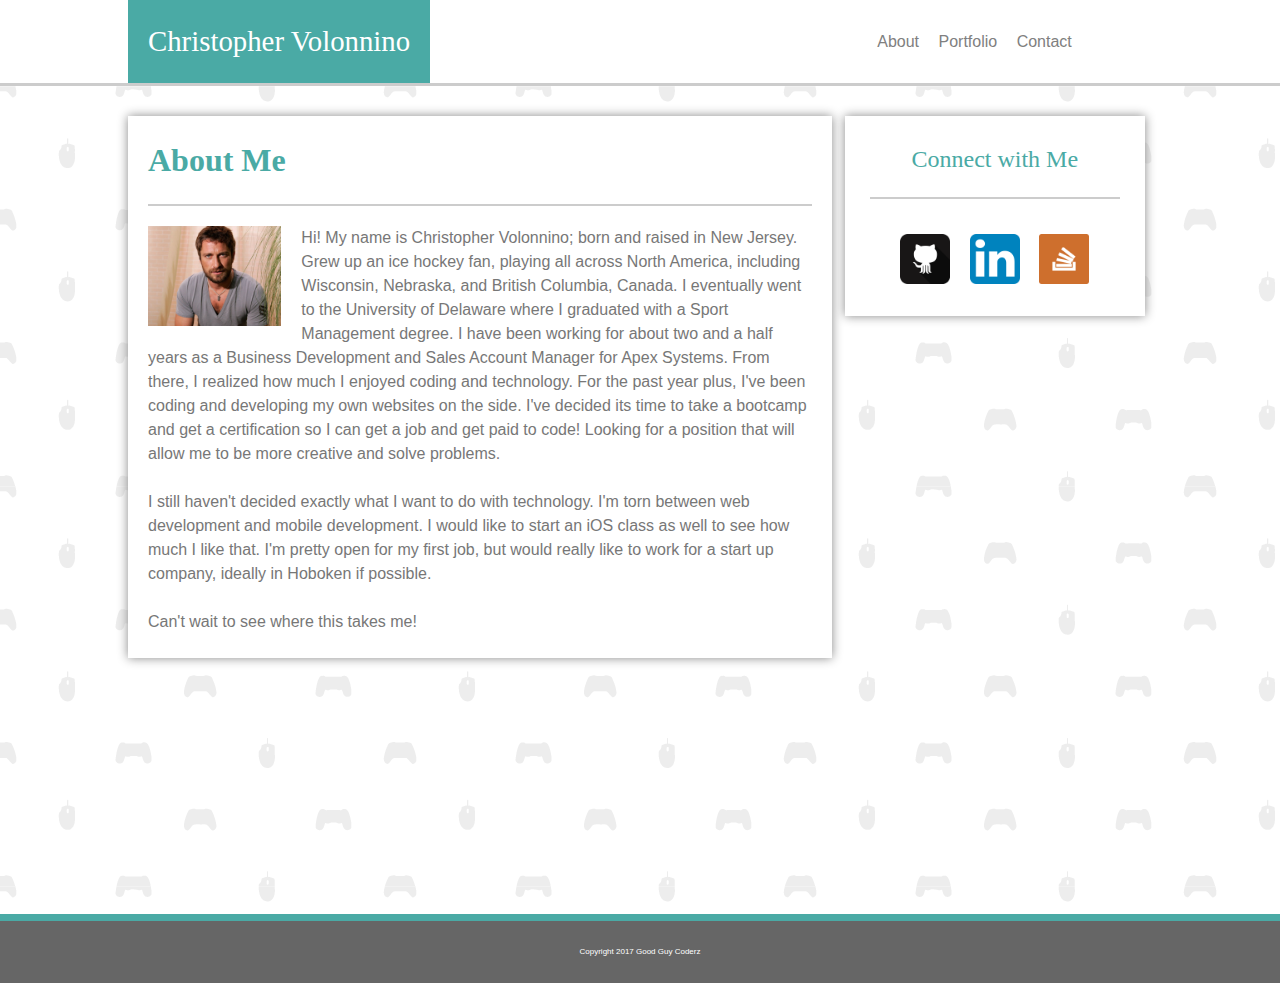
<file: index.html>
<!DOCTYPE html>
<html>
<head>
	<title>Chris Volonnino's Portfolio</title>
	<link rel="stylesheet" type="text/css" href="assets/css/reset.css">
	<link rel="stylesheet" type="text/css" href="assets/css/style.css">
</head>

<body>

	<div class="content">
		<header class="clearfix" id="header">
			<a href="index.html" class="index"><div class="name-box">
				<h1>Christopher Volonnino</h1>
			</div></a><!-- end name box -->

			<div class="link-box">
				<ul>
					<li class="inline"><a href="index.html" class="textdec hover">About</a></li>
					<li class="inline"><a href="portfolio.html" class="textdec hover">Portfolio</a></li>
					<li class="inline"><a href="contact.html" class="textdec hover">Contact</a></li>
				</ul>
			</div> <!-- end link box -->
		</header> <!-- end clearfix header-->

		<div id="container">
			<div id="left-box">
				<div id="about-me">
					<h2 class="bottom-line">About Me</h2>
				</div> <!-- end about me -->
				
				<div id="text-box">
					<img src="assets/images/gerard-butler.jpg" alt="Chris Volonnino" height="100px" width="auto" id="flex-img" />
					<p>Hi!  My name is Christopher Volonnino; born and raised in New Jersey.  Grew up an ice hockey fan, playing all across North America, including Wisconsin, Nebraska, and British Columbia, Canada.  I eventually went to the University of Delaware where I graduated with a Sport Management degree.  I have been working for about two and a half years as a Business Development and Sales Account Manager for Apex Systems.  From there, I realized how much I enjoyed coding and technology.  For the past year plus, I've been coding and developing my own websites on the side.  I've decided its time to take a bootcamp and get a certification so I can get a job and get paid to code!  Looking for a position that will allow me to be more creative and solve problems.</p><br>
					<p>I still haven't decided exactly what I want to do with technology.  I'm torn between web development and mobile development.  I would like to start an iOS class as well to see how much I like that.  I'm pretty open for my first job, but would really like to work for a start up company, ideally in Hoboken if possible.</p><br>
					<p>Can't wait to see where this takes me!</p><br>
				</div> <!-- end text box -->
			</div> <!-- end left box -->

			<div id="right-box">
				<h3 class="bottom-line" id="connect">Connect with Me</h3>
				<div class="connect-me">
					<a href="https://github.com/cvols" target="_blank"><img class="small-img big-hover" src="assets/images/if_github2_252065.png"></a>
					<a href="https://www.linkedin.com/in/chrisvolonnino" target="_blank"><img class="small-img big-hover" src="assets/images/if_linkedin_386655.png"></a>
					<a href="https://stackoverflow.com/users/8478037/chris" target="_blank"><img id="small-img-right" class="big-hover" src="assets/images/if_stackoverflow-square-social-media_764927.png"></a>
				</div> <!-- end connect me -->
			</div> <!-- right box -->
		</div> <!-- end container -->
	</div> <!-- end content -->

	<footer class="footer">
		<p>Copyright 2017 Good Guy Coderz</p>
	</footer> <!-- end footer -->
</body>
</html>
</file>
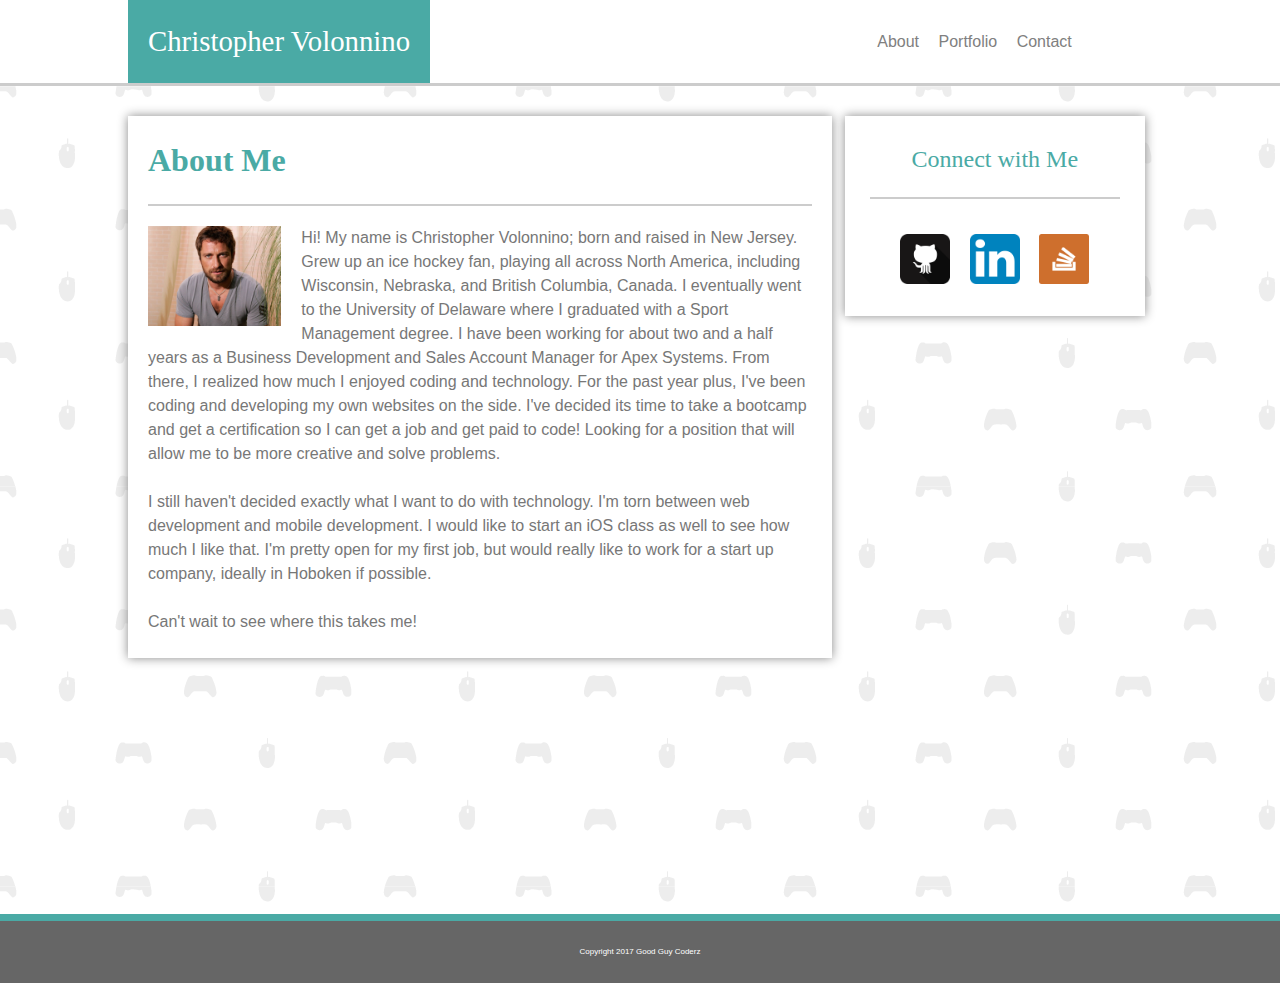
<file: html/index.html>
<!DOCTYPE html>
<html>
<head>
	<title>Chris Volonnino's Portfolio</title>
	<link rel="stylesheet" type="text/css" href="../assets/css/reset.css">
	<link rel="stylesheet" type="text/css" href="../assets/css/style.css">
</head>

<body>

	<div class="content">
		<header class="clearfix" id="header">
			<a href="index.html" class="index"><div class="name-box">
				<h1>Christopher Volonnino</h1>
			</div></a><!-- end name box -->

			<div class="link-box">
				<ul>
					<li class="inline"><a href="index.html" class="textdec hover">About</a></li>
					<li class="inline"><a href="portfolio.html" class="textdec hover">Portfolio</a></li>
					<li class="inline"><a href="contact.html" class="textdec hover">Contact</a></li>
				</ul>
			</div> <!-- end link box -->
		</header> <!-- end clearfix header-->

		<div id="container">
			<div id="left-box">
				<div id="about-me">
					<h2 class="bottom-line">About Me</h2>
				</div> <!-- end about me -->
				
				<div id="text-box">
					<img src="../images/gerard-butler.jpg" alt="Chris Volonnino" height="100px" width="auto" id="flex-img" />
					<p>Hi!  My name is Christopher Volonnino; born and raised in New Jersey.  Grew up an ice hockey fan, playing all across North America, including Wisconsin, Nebraska, and British Columbia, Canada.  I eventually went to the University of Delaware where I graduated with a Sport Management degree.  I have been working for about two and a half years as a Business Development and Sales Account Manager for Apex Systems.  From there, I realized how much I enjoyed coding and technology.  For the past year plus, I've been coding and developing my own websites on the side.  I've decided its time to take a bootcamp and get a certification so I can get a job and get paid to code!  Looking for a position that will allow me to be more creative and solve problems.</p><br>
					<p>I still haven't decided exactly what I want to do with technology.  I'm torn between web development and mobile development.  I would like to start an iOS class as well to see how much I like that.  I'm pretty open for my first job, but would really like to work for a start up company, ideally in Hoboken if possible.</p><br>
					<p>Can't wait to see where this takes me!</p><br>
				</div> <!-- end text box -->
			</div> <!-- end left box -->

			<div id="right-box">
				<h3 class="bottom-line" id="connect">Connect with Me</h3>
				<div class="connect-me">
					<a href="https://github.com/cvols" target="_blank"><img class="small-img big-hover" src="../images/if_github2_252065.png"></a>
					<a href="https://www.linkedin.com/in/chrisvolonnino" target="_blank"><img class="small-img big-hover" src="../images/if_linkedin_386655.png"></a>
					<a href="https://stackoverflow.com/users/8478037/chris" target="_blank"><img id="small-img-right" class="big-hover" src="../images/if_stackoverflow-square-social-media_764927.png"></a>
				</div> <!-- end connect me -->
			</div> <!-- right box -->
		</div> <!-- end container -->
	</div> <!-- end content -->

	<footer class="footer">
		<p>Copyright 2017 Good Guy Coderz</p>
	</footer> <!-- end footer -->
</body>
</html>
</file>
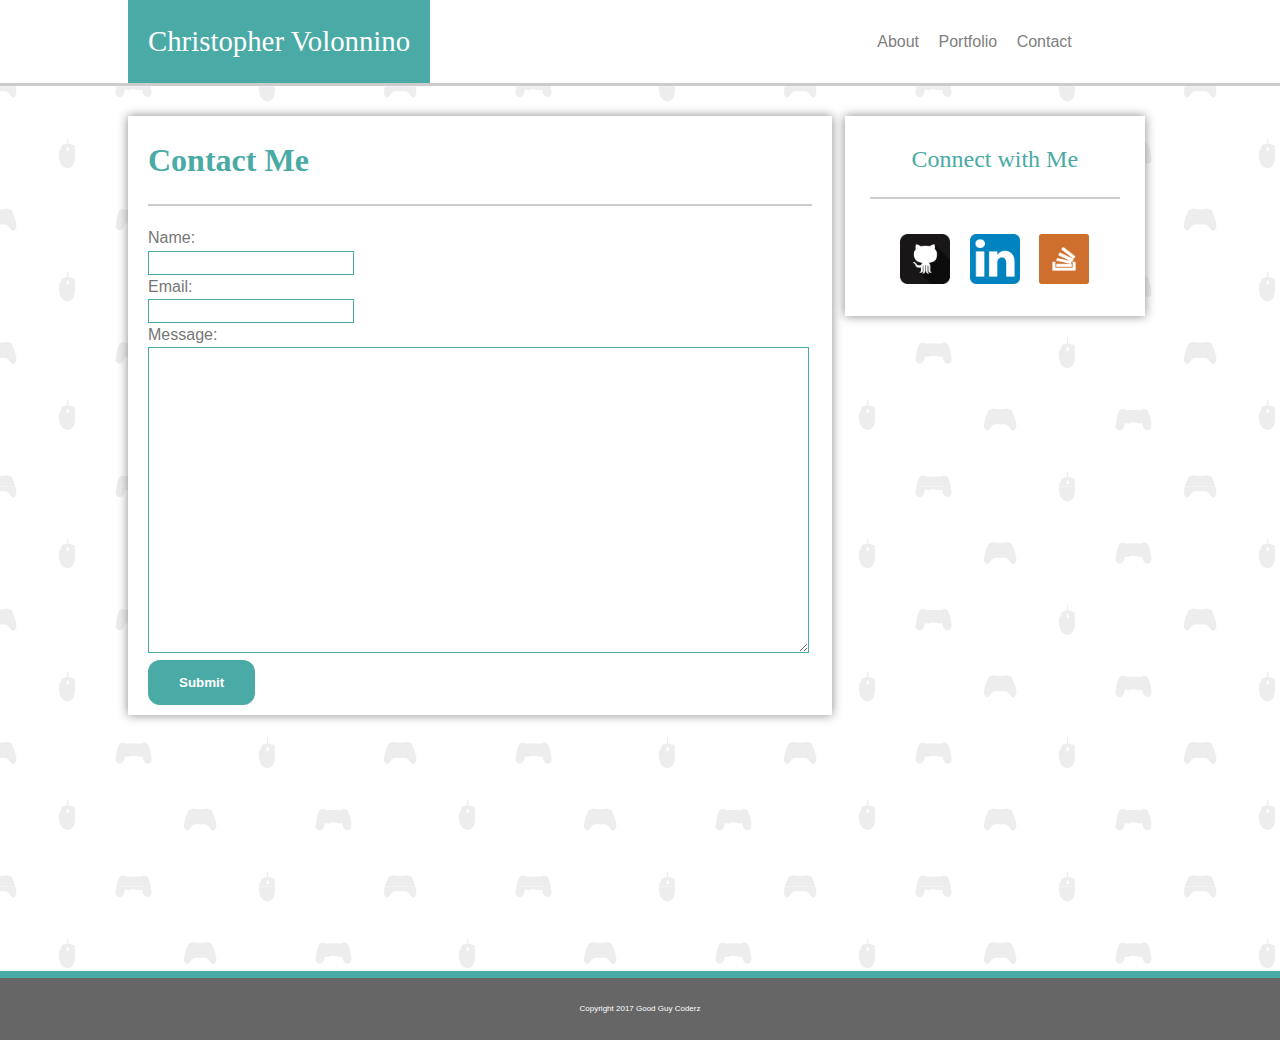
<file: contact.html>
<!DOCTYPE html>
<html>
<head>
	<title>Chris Volonnino Portfolio</title>
	<link rel="stylesheet" type="text/css" href="assets/css/reset.css">
	<link rel="stylesheet" type="text/css" href="assets/css/style.css">
</head>

<body>

	<div class="content">
		<header class="clearfix" id="header">
			<a href="index.html" class="index"><div class="name-box">
				<h1>Christopher Volonnino</h1>
			</div></a><!-- end name box -->

			<div class="link-box">
				<ul>
					<li class="inline"><a href="index.html" class="textdec hover">About</a></li>
					<li class="inline"><a href="portfolio.html" class="textdec hover">Portfolio</a></li>
					<li class="inline"><a href="contact.html" class="textdec hover">Contact</a></li>
				</ul>
			</div> <!-- end about box -->
		</header> <!-- end clearfix -->

		<div id="container">
			<div id="left-box">
				<div id="about-me">
						<h2 class="bottom-line">Contact Me</h2>
				</div> <!-- end about me -->

				<div id="text-box">
					<form>
						Name:<br>
							<input type="text" name="fullname" class="formbox"><br>
						Email:<br>
							<input type="text" name="email" class="formbox"><br>
						Message:<br>
							<textarea name="message" rows="20" cols="80" class="messagebox"></textarea><br>

						<a href="#"><button type="button" class="btn">Submit</button></a>
					</form>
				</div> <!-- end text box -->
			</div> <!-- end left box -->

			<div id="right-box">
				<h3 class="bottom-line" id="connect">Connect with Me</h3>

				<div class="connect-me">
					<a href="https://github.com/cvols" target="_blank"><img class="small-img big-hover" src="assets/images/if_github2_252065.png"></a>
					<a href="https://www.linkedin.com/in/chrisvolonnino" target="_blank"><img class="small-img big-hover" src="assets/images/if_linkedin_386655.png"></a>
					<a href="https://stackoverflow.com/users/8478037/chris" target="_blank"><img id="small-img-right" class="big-hover" src="assets/images/if_stackoverflow-square-social-media_764927.png"></a>
				</div> <!-- end connect me -->
			</div> <!-- right box -->
		</div> <!-- end container -->
	</div> <!-- end content -->

	<footer class="footer">
		<p>Copyright 2017 Good Guy Coderz</p>
	</footer> <!-- end footer -->

</body>
</html>
</file>
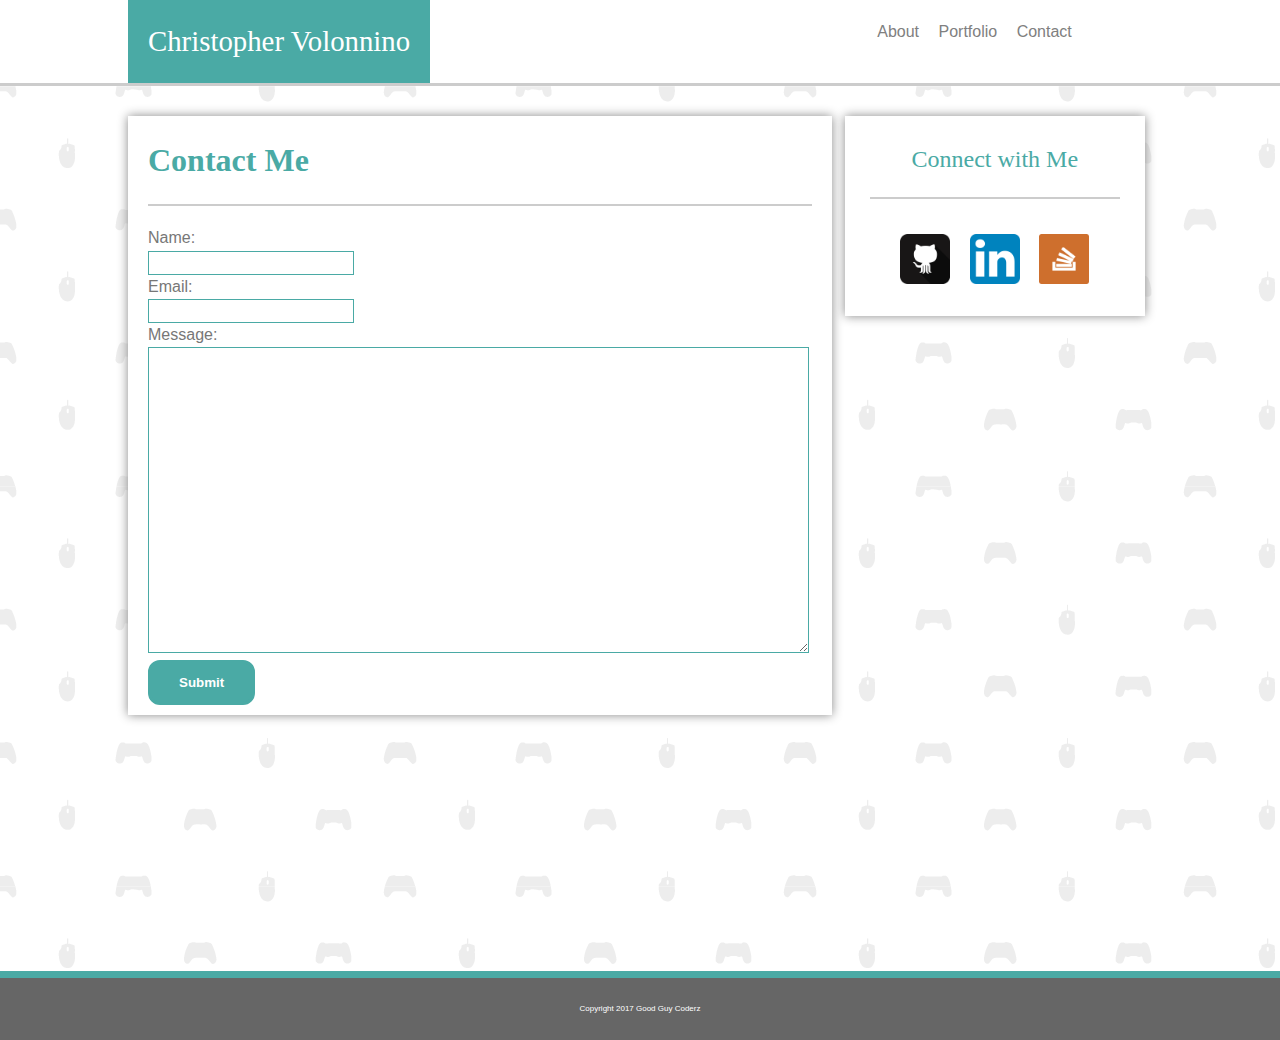
<file: html/contact.html>
<!DOCTYPE html>
<html>
<head>
	<title>Chris Volonnino Portfolio</title>
	<link rel="stylesheet" type="text/css" href="../css/reset.css">
	<link rel="stylesheet" type="text/css" href="../css/style.css">
</head>

<body>

	<div class="content">
		<header class="clearfix" id="header">
			<a href="index.html" class="index"><div class="name-box">
				<h1>Christopher Volonnino</h1>
			</div></a><!-- end name box -->

			<div class="link-box">
				<ul>
					<li class="inline"><a href="index.html" class="textdec hover">About</a></li>
					<li class="inline"><a href="portfolio.html" class="textdec hover">Portfolio</a></li>
					<li class="inline"><a href="contact.html" class="textdec hover">Contact</a></li>
				</ul>
			</div> <!-- end about box -->
		</header> <!-- end clearfix -->

		<div id="container">
			<div id="left-box">
				<div id="about-me">
						<h2 class="bottom-line">Contact Me</h2>
				</div> <!-- end about me -->

				<div id="text-box">
					<form>
						Name:<br>
							<input type="text" name="fullname" class="formbox"><br>
						Email:<br>
							<input type="text" name="email" class="formbox"><br>
						Message:<br>
							<textarea name="message" rows="20" cols="80" class="messagebox"></textarea><br>

						<a href="#"><button type="button" class="btn">Submit</button></a>
					</form>
				</div> <!-- end text box -->
			</div> <!-- end left box -->

			<div id="right-box">
				<h3 class="bottom-line" id="connect">Connect with Me</h3>

				<div class="connect-me">
					<a href="https://github.com/cvols" target="_blank"><img class="small-img big-hover" src="../images/if_github2_252065.png"></a>
					<a href="https://www.linkedin.com/in/chrisvolonnino" target="_blank"><img class="small-img big-hover" src="../images/if_linkedin_386655.png"></a>
					<a href="https://stackoverflow.com/users/8478037/chris" target="_blank"><img id="small-img-right" class="big-hover" src="../images/if_stackoverflow-square-social-media_764927.png"></a>
				</div> <!-- end connect me -->
			</div> <!-- right box -->
		</div> <!-- end container -->
	</div> <!-- end content -->

	<footer class="footer">
		<p>Copyright 2017 Good Guy Coderz</p>
	</footer> <!-- end footer -->

</body>
</html>
</file>
<file: assets/css/style.css>
/* 
Teal color (used for headings and backgrounds): #4aaaa5
Regular font color (used for paragraphs and all text besides the headings): #777777
Main header background color: #ffffff
Main header border color: #cccccc
Footer background color: #666666
Main content background color: #ffffff
Main content border color: #dddddd
For heading fonts use font-family: 'Georgia', Times, Times New Roman, serif;.
For all other fonts use 'Arial', 'Helvetica Neue', Helvetica, sans-serif;.
*/

h1,
h2,
h3,
h4,
h5,
h6 { 
	font-family: 'Georgia', Times, Times New Roman, Serif; 
}

body { 
	font-family: 'Arial', 'Helvetica Neue', Helvetica, sans-serif;
	color: #777;
	line-height: 1.5;
}

html, body {
  height: 100%;
}

body {
  display: flex;
  flex-direction: column;
}

.content {
  flex: 1 0 auto;
}

/* top left header */
.name-box {
	color: white;
	background-color: #4aaaa5;
	padding: 20px;
	text-align: center;
	margin: 0 0 0 10%;
	float: left;
	font-size: 180%;
}

.index { 
	text-decoration: none; 
	color: white;
}

/* top right header */
.link-box {
	float: right;
	color: gray;
	padding: 20px;
	width: 300px;
	text-align: center;
	margin: 10px 10% 0 0;
}

.textdec {
	text-decoration: none;
	color: gray;
	margin: 0 15px 0 0;
}

.hover {
	transition-duration: .3s;
}

.hover:hover {
	color: #4aaaa5;
	font-weight: bold;
}

/* header */
.inline {
	display: inline;
}

.clearfix::after {
	content: "";
	display: block;
	clear: both;
}

#header {
	border-bottom: 3px solid #cccccc;
	background-color: #ffffff;
}

/* about me left box */
#left-box {
	width: 55%;
	float: left;
	margin: 30px 0 20% 10%;
	background-color: #fff;
	box-shadow: 0 0 10px #888888;
	flex-direction: row;
}

/* contact me right box */
#right-box {
	width: 250px;
	float: left;
	margin: 30px 10% auto 1%;
	background-color: #fff;
	box-shadow: 0 0 10px #888888;
	flex-direction: row;
	padding: 25px 25px;
}

#connect {
	font-size: 150%;
	color: #4aaaa5;
	text-align: center;
}

#about-me {
	color: #4aaaa5;
	padding: 20px;
	font-size: 200%;
	font-weight: bold;
}

#container {
	background-image: url("../images/gaming-pattern.png");
	display: flex;
}

#text-box {
	padding: 0 20px;
	float: left;
}

#flex-img { 
	float: left;
	padding: 0 20px 0 0;
}

.bottom-line {
	border-bottom: 2px solid #ccc;
	padding: 0 0 20px 0;
}

.connect-me {
	padding: 10px 0 0 0;
	text-align: center;
}

.small-img {
	height: 50px;
	width: auto;
	margin: 25px 15px 0 0;
}

#small-img-right {
	height: 50px;
	width: auto;
	margin: 25px 0 0 0;
}

#small-img-right:hover {
	transform: scale(1.5);
	width: auto;
}

.big-hover {
	transition-duration: .3s;
}

.big-hover:hover {
	transform: scale(1.5);
	width: auto;
}

 /* footer */
 .footer {
 	width: 100%;
 	height: 50px;
 	text-align: center;
 	padding: 25px 0;
 	background-color: #666;
 	color: #fff;
 	font-size: 50%;
 	border-top: 7px solid #4aaaa5;
 }

/* forms */
.formbox { 
	width: 200px;
	height: 20px;
	border: 1px solid #4aaaa5;
}

.messagebox { border: 1px solid #4aaaa5; }

/* buttons */
.btn {
	border-radius: 12px;
	padding: 12px 28px;
	background-color: #4aaaa5;
	text-align: center;
	color: white;
	border: 3px solid #4aaaa5;
	font-weight: bold;
	transition-duration: .4s;
	margin: 0 0 10px 0;
	cursor: pointer;
}

.btn:hover {
    color: #4aaaa5;
    background-color: white;
}

/* images */

.img-left {
	margin: 0 25px 10px 0;
}

.img-right {
	margin: 0 10px 10px 0;
}

.img-size {
	height: 250px;
	width: auto;
}

/* custom ul */
.portfolio-img {
	width: 100%;
	padding: 0;
}

/* custom li to make pictures sit in a block and next to each other */
.portfolio-img li {
	float: left;
	width: 48%;
	margin: 0 2% 2% 0;
	position:relative;
}

.photo {
	overflow: hidden;
	background-color: #000;
}

.photo img {
	/* opacity: 0.7; */
	width: 100%;
	height: auto;
    transform: scale(1.25);
    transition: transform .5s, opacity 0.5s;
}

.img-size:hover {
	/* opacity: 1.0; */
	transform: scale(1.13);
}

.center { text-align: center; }


/*.test {
	position:absolute;
	width:100%;
	top:50%;
	background-color:blue;
	text-align:center;
}
</file>
<file: css/style.css>
/* 
Teal color (used for headings and backgrounds): #4aaaa5
Regular font color (used for paragraphs and all text besides the headings): #777777
Main header background color: #ffffff
Main header border color: #cccccc
Footer background color: #666666
Main content background color: #ffffff
Main content border color: #dddddd
For heading fonts use font-family: 'Georgia', Times, Times New Roman, serif;.
For all other fonts use 'Arial', 'Helvetica Neue', Helvetica, sans-serif;.
*/

h1,
h2,
h3,
h4,
h5,
h6 { 
	font-family: 'Georgia', Times, Times New Roman, Serif; 
}

body { 
	font-family: 'Arial', 'Helvetica Neue', Helvetica, sans-serif;
	color: #777;
	line-height: 1.5;
}

html, body {
  height: 100%;
}

body {
  display: flex;
  flex-direction: column;
}

.content {
  flex: 1 0 auto;
}

/* top left header */
.name-box {
	color: white;
	background-color: #4aaaa5;
	padding: 20px;
	text-align: center;
	margin: 0 0 0 10%;
	float: left;
	font-size: 180%;
}

.index { 
	text-decoration: none; 
	color: white;
}

/* top right header */
.link-box {
	float: right;
	color: gray;
	padding: 20px;
	width: 300px;
	text-align: center;
	margin: 0 10% 0 0;
}

.textdec {
	text-decoration: none;
	color: gray;
	margin: 0 15px 0 0;
}

.hover {
	transition-duration: .3s;
}

.hover:hover {
	color: #4aaaa5;
	font-weight: bold;
}

/* header */
.inline {
	display: inline;
}

.clearfix::after {
	content: "";
	display: block;
	clear: both;
}

#header {
	border-bottom: 3px solid #cccccc;
	background-color: #ffffff;
}

/* about me left box */
#left-box {
	width: 55%;
	float: left;
	margin: 30px 0 20% 10%;
	background-color: #fff;
	box-shadow: 0 0 10px #888888;
	flex-direction: row;
}

/* contact me right box */
#right-box {
	width: 250px;
	float: left;
	margin: 30px 10% auto 1%;
	background-color: #fff;
	box-shadow: 0 0 10px #888888;
	flex-direction: row;
	padding: 25px 25px;
}

#connect {
	font-size: 150%;
	color: #4aaaa5;
	text-align: center;
}

#about-me {
	color: #4aaaa5;
	padding: 20px;
	font-size: 200%;
	font-weight: bold;
}

#container {
	background-image: url("../images/gaming-pattern.png");
	display: flex;
}

#text-box {
	padding: 0 20px;
	float: left;
}

#flex-img { 
	float: left;
	padding: 0 20px 0 0;
}

.bottom-line {
	border-bottom: 2px solid #ccc;
	padding: 0 0 20px 0;
}

.connect-me {
	padding: 10px 0 0 0;
	text-align: center;
}

.small-img {
	height: 50px;
	width: auto;
	margin: 25px 15px 0 0;
}

#small-img-right {
	height: 50px;
	width: auto;
	margin: 25px 0 0 0;
}

#small-img-right:hover {
	transform: scale(1.5);
	width: auto;
}

.big-hover {
	transition-duration: .3s;
}

.big-hover:hover {
	transform: scale(1.5);
	width: auto;
}

 /* footer */
 .footer {
 	width: 100%;
 	height: 50px;
 	text-align: center;
 	padding: 25px 0;
 	background-color: #666;
 	color: #fff;
 	font-size: 50%;
 	border-top: 7px solid #4aaaa5;
 }

/* forms */
.formbox { 
	width: 200px;
	height: 20px;
	border: 1px solid #4aaaa5;
}

.messagebox { border: 1px solid #4aaaa5; }

/* buttons */
.btn {
	border-radius: 12px;
	padding: 12px 28px;
	background-color: #4aaaa5;
	text-align: center;
	color: white;
	border: 3px solid #4aaaa5;
	font-weight: bold;
	transition-duration: .4s;
	margin: 0 0 10px 0;
	cursor: pointer;
}

.btn:hover {
    color: #4aaaa5;
    background-color: white;
}

/* images */

.img-left {
	margin: 0 25px 10px 0;
}

.img-right {
	margin: 0 10px 10px 0;
}

.img-size {
	height: 250px;
	width: auto;
}

/* custom ul */
.portfolio-img {
	width: 100%;
	padding: 0;
}

/* custom li to make pictures sit in a block and next to each other */
.portfolio-img li {
	float: left;
	width: 48%;
	margin: 0 2% 2% 0;
	position:relative;
}

.photo {
	overflow: hidden;
	background-color: #000;
}

.photo img {
	/* opacity: 0.7; */
	width: 100%;
	height: auto;
    transform: scale(1.25);
    transition: transform .5s, opacity 0.5s;
}

.img-size:hover {
	/* opacity: 1.0; */
	transform: scale(1.13);
}

.center { text-align: center; }


/*.test {
	position:absolute;
	width:100%;
	top:50%;
	background-color:blue;
	text-align:center;
}
</file>
